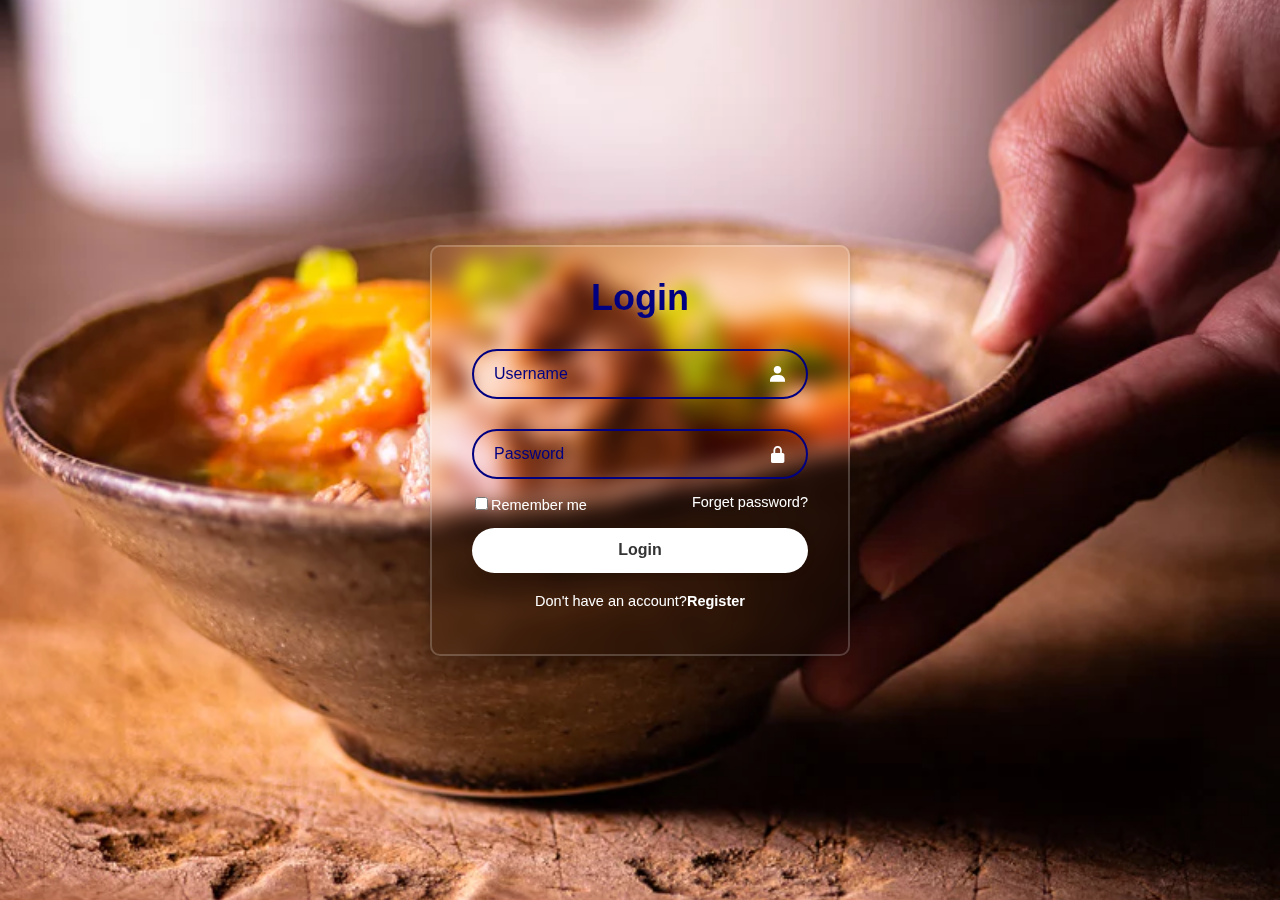
<file: Login/index.html>
<!DOCTYPE html>
<html lang="zh-TW">
  <head>
    <meta charset="UTF-8" />
    <meta name="viewport" content="width=device-width, initial-scale=1.0" />
    <title>Login and Registration From in HTML and CSS Codehal</title>
    <link rel="stylesheet" href="./style.css" />
    <link
      href="https://unpkg.com/boxicons@2.1.4/css/boxicons.min.css"
      rel="stylesheet"
    />
  </head>
  <body>
    <div class="wrapper">
      <form action="">
        <h1>Login</h1>
        <div class="input-box">
          <input type="text" placeholder="Username" required />
          <i class="bx bxs-user"></i>
        </div>
        <div class="input-box">
          <input type="password" placeholder="Password" required />
          <i class="bx bxs-lock-alt"></i>
        </div>

        <div class="remember-forget">
          <label><input type="checkbox" />Remember me</label>
          <a href="#">Forget password?</a>
        </div>
        <button type="submit" class="btn">Login</button>
        <div class="registor-link">
          <p>Don't have an account?<a href="#">Register</a></p>
        </div>
      </form>
    </div>
  </body>
</html>
</file>
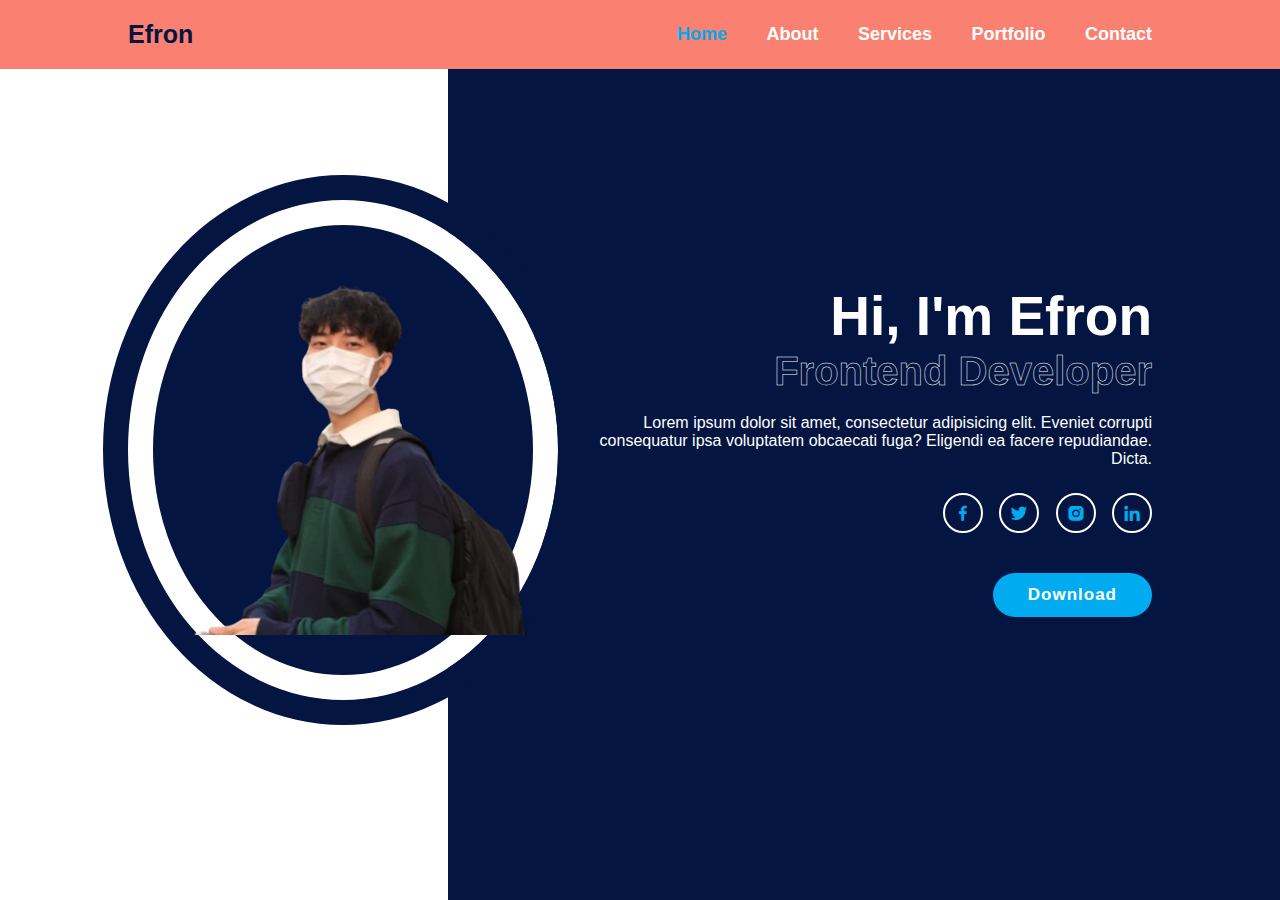
<file: Profile/index.html>
<!DOCTYPE html>
<html lang="zh-TW">

<head>
  <meta charset="UTF-8" />
  <meta name="viewport" content="width=device-width, initial-scale=1.0" />
  <title>Document</title>
  <link rel="stylesheet" href="./style.css" />
  <link href="https://unpkg.com/boxicons@2.1.4/css/boxicons.min.css" rel="stylesheet" />
</head>

<body>
  <header class="header">
    <a href="#" class="logo">Efron</a>

    <nav class="navbar">
      <a href="#" class="active">Home</a>
      <a href="#">About</a>
      <a href="#">Services</a>
      <a href="#">Portfolio</a>
      <a href="#">Contact</a>
    </nav>
  </header>

  <section class="home">
    <div class="home-image">
      <img src="./images/selfie-removebg-preview.png" alt="Efron" title="Efron" />
    </div>

    <div class="home-content">
      <h1>Hi, I'm Efron</h1>
      <h3>Frontend Developer</h3>
      <p>
        Lorem ipsum dolor sit amet, consectetur adipisicing elit. Eveniet
        corrupti consequatur ipsa voluptatem obcaecati fuga? Eligendi ea
        facere repudiandae. Dicta.
      </p>

      <div class="home-sci">
        <a href="#"><i class="bx bxl-facebook"></i></a>
        <a href="#"><i class="bx bxl-twitter"></i></a>
        <a href="#"><i class="bx bxl-instagram-alt"></i></a>
        <a href="#"><i class="bx bxl-linkedin"></i></a>
      </div>

      <a href="#" class="btn">Download</a>
    </div>
  </section>
</body>

</html>
</file>
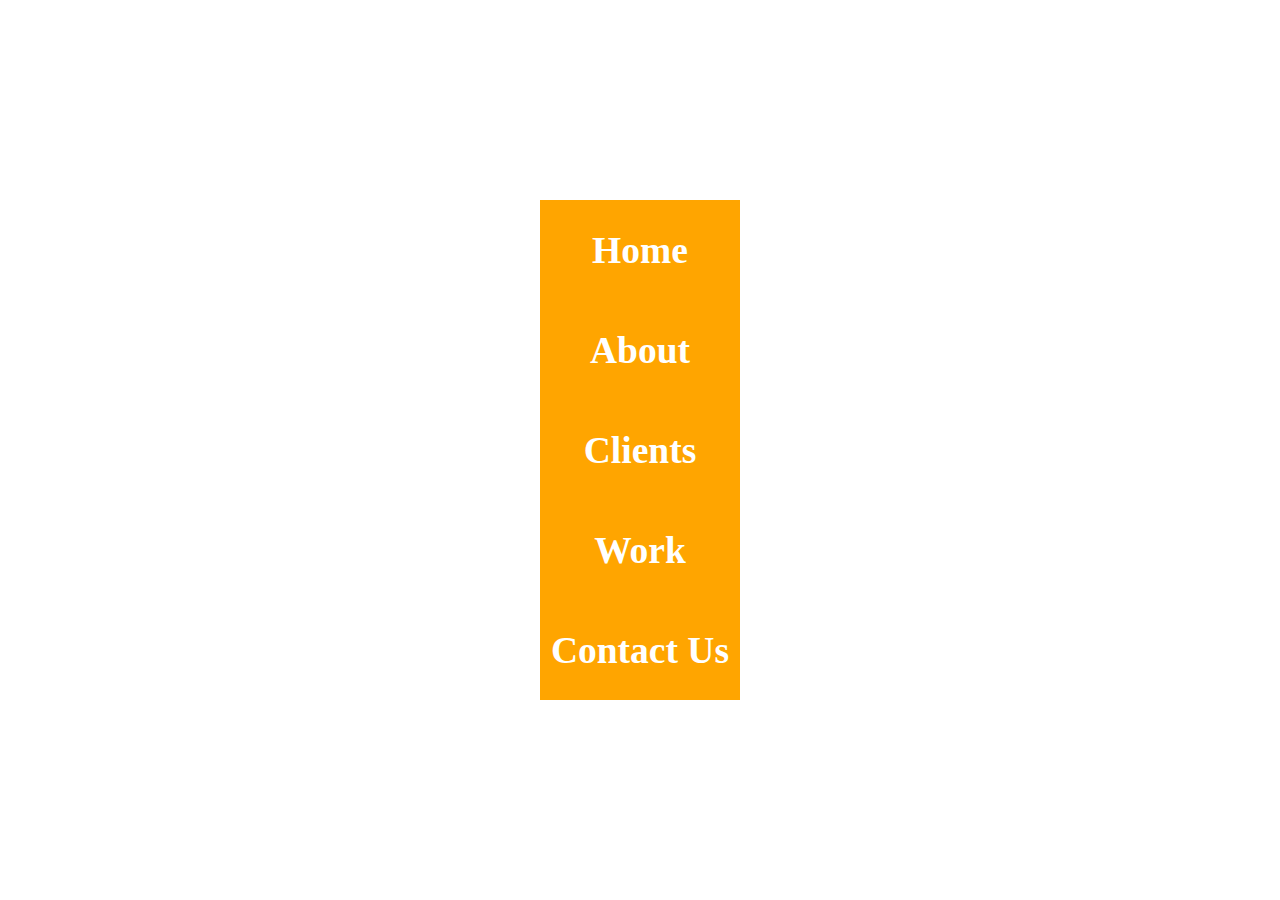
<file: 3D 選單/3D_list.html>
<!DOCTYPE html>
<html lang="zh-TW">

<head>
    <meta charset="UTF-8">
    <meta name="viewport" content="width=device-width, initial-scale=1.0">
    <title>3D_list</title>
    <style>
        * {
            margin: 0;
            padding: 0;
            box-sizing: border-box;
        }

        body {
            padding-top: 200px;
        }

        .container1,
        .container2,
        .container3,
        .container4,
        .container5 {
            position: relative;
            width: 200px;
            height: 100px;
            margin: 0 auto;
            transform-style: preserve-3d;
            transition: all linear 1s;
        }

        .list {
            position: absolute;
            width: 100%;
            height: 100%;
            display: flex;
            justify-content: center;
            align-items: center;
            font-size: 25px;
            color: #fff;
        }

        .front {
            background-color: orange;
            transform: translateZ(100px);
        }

        .back {
            background-color: rgb(192, 141, 47);
            transform: translateX(100px) rotateY(90deg);
        }

        .container1:hover,
        .container2:hover,
        .container3:hover,
        .container4:hover,
        .container5:hover {
            transform: rotateY(-90deg);
        }
    </style>
</head>

<body>
    <div class="container1">
        <div class="list home front">
            <h2>Home</h2>
        </div>
        <div class="list home back">
            <h2>Home</h2>
        </div>
    </div>

    <div class="container2">
        <div class="list about front">
            <h2>About</h2>
        </div>
        <div class="list about back">
            <h2>About</h2>
        </div>
    </div>

    <div class="container3">
        <div class="list clients front">
            <h2>Clients</h2>
        </div>
        <div class="list clients back">
            <h2>Clients</h2>
        </div>
    </div>

    <div class="container4">
        <div class="list work front">
            <h2>Work</h2>
        </div>
        <div class="list work back">
            <h2>Work</h2>
        </div>
    </div>

    <div class="container5">
        <div class="list contact front">
            <h2>Contact Us</h2>
        </div>
        <div class="list contact back">
            <h2>Contact Us</h2>
        </div>
    </div>
</body>

</html>
</file>
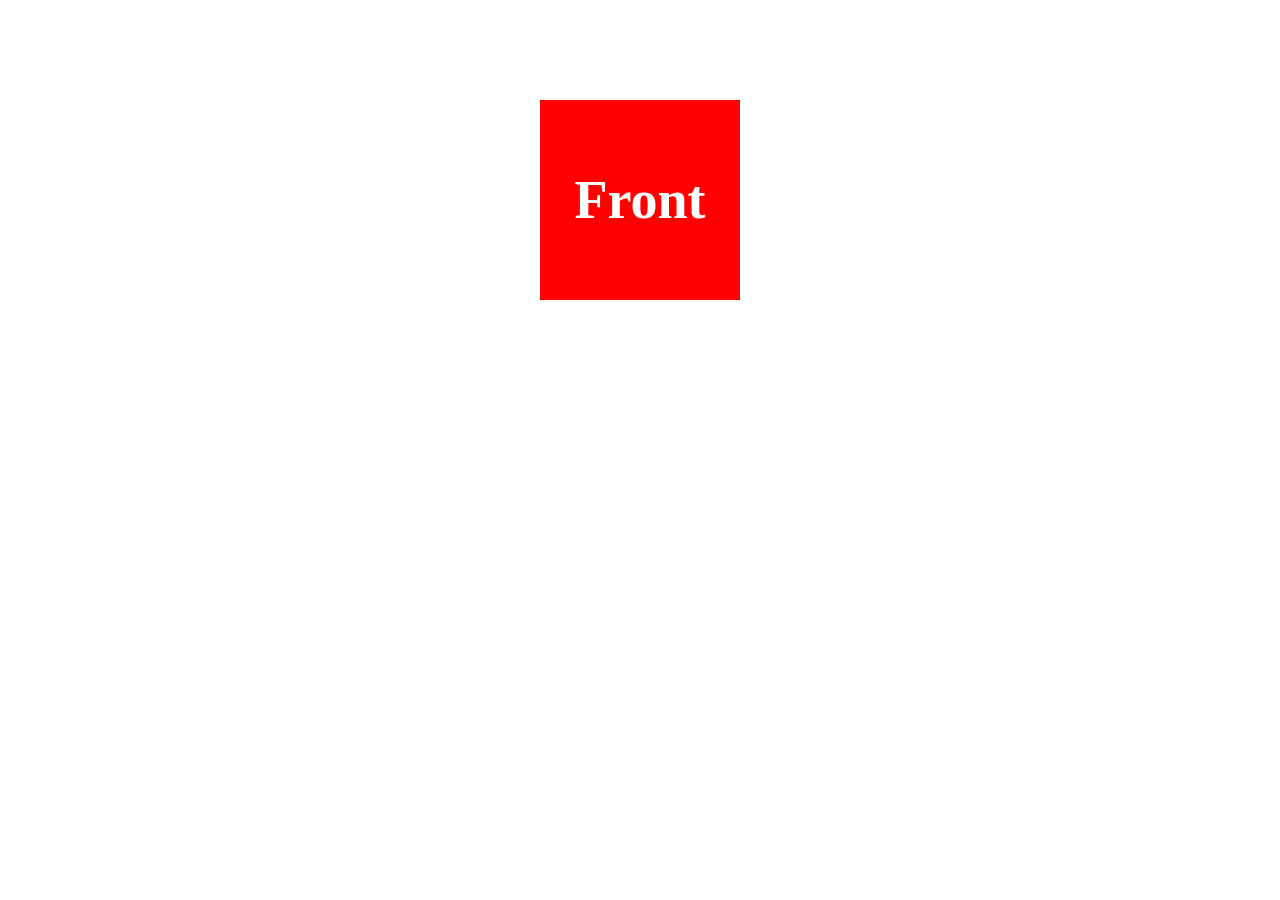
<file: 3D_Cube/animation.html>
<!DOCTYPE html>
<html lang="zh-TW">

<head>
    <meta charset="UTF-8">
    <meta name="viewport" content="width=device-width, initial-scale=1.0">
    <title>animation</title>
    <style>
        .cube {
            position: relative;
            width: 200px;
            height: 200px;
            margin: 100px auto;
            transform-style: preserve-3d;
            transition: all linear 4s;
        }

        .cube-face {
            position: absolute;
            width: 100%;
            height: 100%;
            display: flex;
            justify-content: center;
            align-items: center;
            font-size: 36px;
            transition: all linear 0.3s;
            color: #fff;
        }

        .front {
            background-color: red;
            transform: translateZ(100px);
        }

        .back {
            background-color: orange;
            transform: translateZ(-100px);
        }

        .left {
            background-color: yellow;
            transform: translateX(-100px) rotateY(-90deg);
        }

        .right {
            background-color: green;
            transform: translateX(100px) rotateY(90deg);
        }

        .top {
            background-color: blue;
            transform: translateY(-100px) rotateX(-90deg);
        }

        .bottom {
            background-color: purple;
            transform: translateY(100px) rotateX(-90deg);
        }

        .cube:hover {
            transform: rotateX(360deg) rotateZ(360deg);
        }
    </style>
</head>

<body>
    <div class="cube">
        <div class="cube-face front">
            <h2>Front</h2>
        </div>
        <div class="cube-face back">
            <h2>Back</h2>
        </div>
        <div class="cube-face left">
            <h2>Left</h2>
        </div>
        <div class="cube-face right">
            <h2>Right</h2>
        </div>
        <div class="cube-face top">
            <h2>Top</h2>
        </div>
        <div class="cube-face bottom">
            <h2>Bottom</h2>
        </div>
    </div>
</body>

</html>
</file>
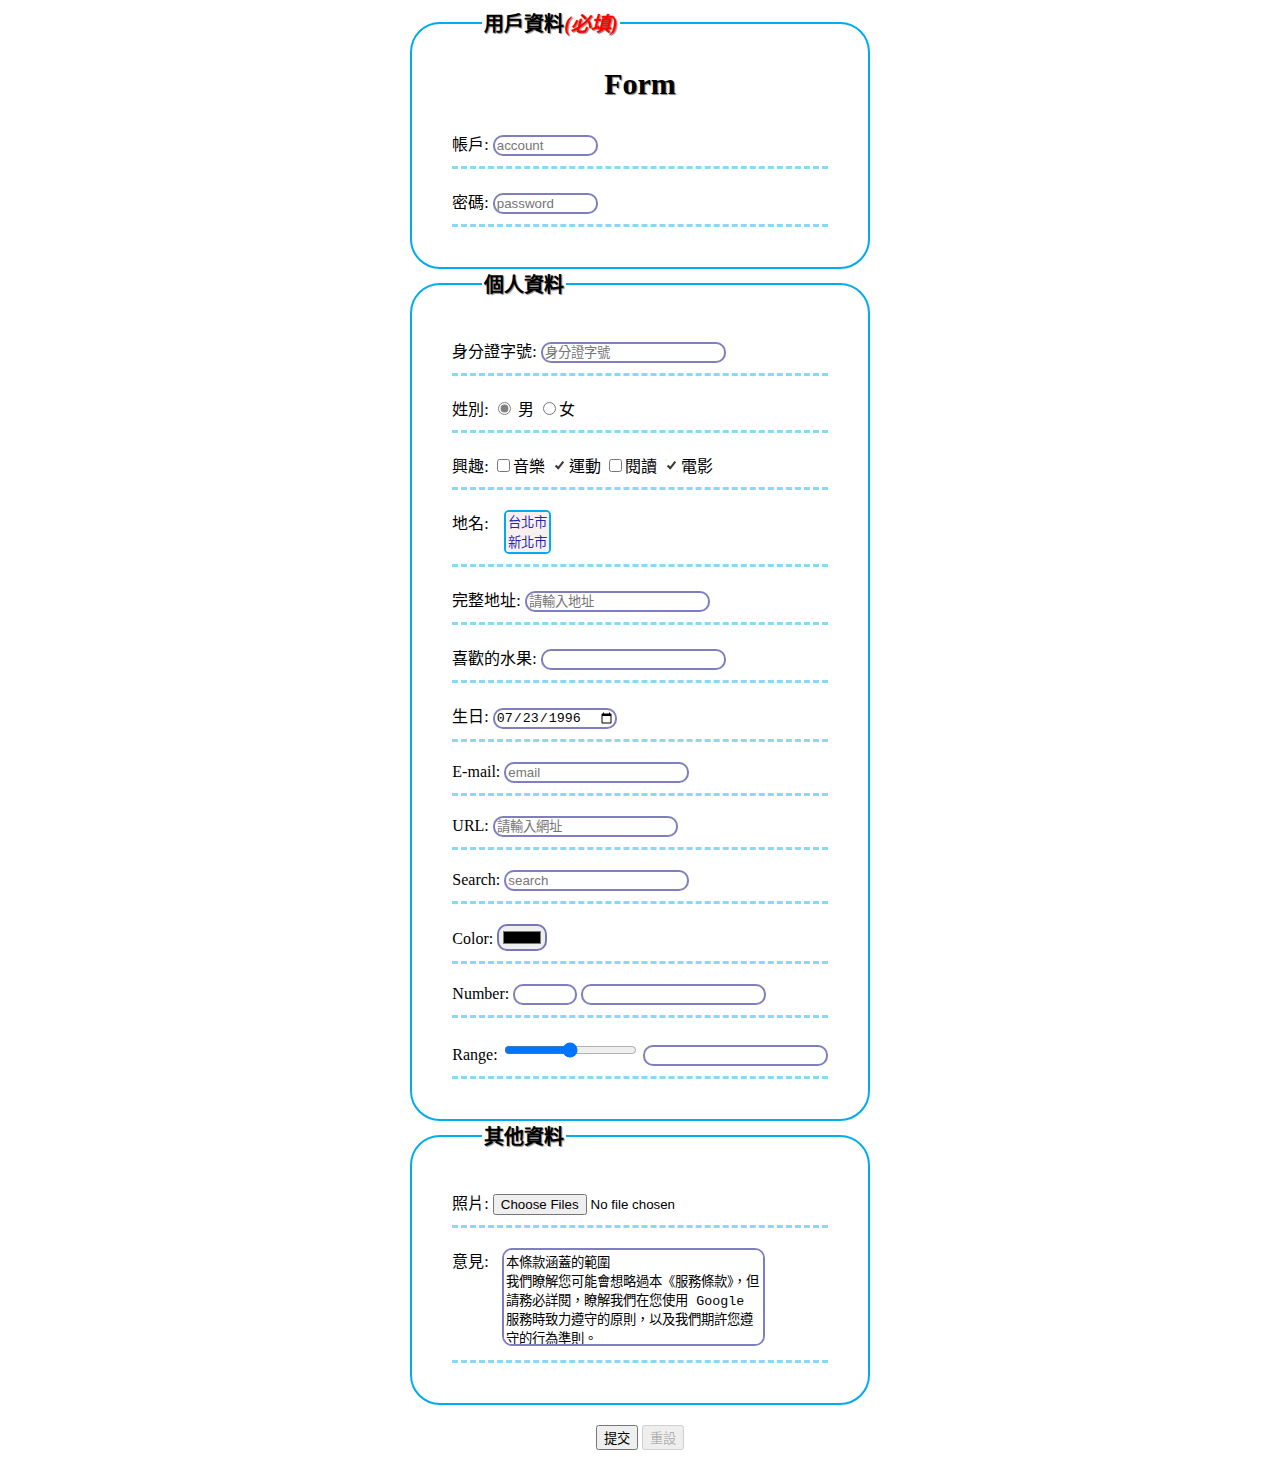
<file: form/form.html>
<!DOCTYPE html>
<html lang="zh-TW">

<head>
  <meta charset="UTF-8" />
  <meta name="viewport" content="width=device-width, initial-scale=1.0" />
  <title>Document</title>
  <style>
    .outside {
      display: flex;
      justify-content: center;
      align-items: center;
      min-height: 100vh;
    }

    fieldset {
      border: 2px solid #00abf0;
      padding: 20px;
      border-radius: 30px;
    }

    legend {
      font-size: 20px;
      font-weight: bolder;
      text-shadow: 1px 1px 1px gray;
      margin-left: 50px;
    }

    legend em {
      color: red;
    }

    .outside form h3 {
      margin-top: 10px;
      text-align: center;
      font-size: 30px;
      font-weight: bolder;
      text-shadow: 1px 1px 1px gray;
    }

    .text {
      border-bottom: 3px dashed #00acf077;
      margin: 20px;
      padding-bottom: 10px;
    }

    .photo {
      border-bottom: 3px dashed #00acf077;
      margin: 20px;
      padding-bottom: 10px;
    }

    .text input,
    textarea {
      border: 2px solid rgba(0, 0, 128, 0.5);
      border-radius: 10px;
      outline: none;
      resize: none;
    }

    .p .btn {
      text-align: center;
      margin-top: 15px;
    }

    .textmemo {
      float: left;
      width: 50px;
    }

    select {
      border: 2px solid #00abf0;
      margin-left: 15px;
      border-radius: 5px;
    }

    .place {
      display: flex;
    }

    .place select option {
      background-color: #f1d8d86b;
      color: rgba(7, 7, 175, 0.89);
    }

    .hobby {
      accent-color: #fff;
      outline: none;
    }

    .gender {
      accent-color: gray;
    }

    .btn {
      text-align: center;
      margin-top: 20px;
    }
  </style>
</head>

<body>
  <div class="outside">
    <form action="#" method="get" enctype="multipart/form-data">
      <fieldset>
        <legend>用戶資料<em>(必填)</em></legend>
        <h3>Form</h3>

        <div class="text">
          <label>
            帳戶:
            <input id="title1" type="account" name="account" placeholder="account" size="10" maxlength="8" autofocus
              autocomplete="off" required /></label>
        </div>

        <div class="text">
          <label>
            密碼:
            <input id="title2" type="password" name="password" placeholder="password" size="10" maxlength="8"
              required /></label>
        </div>
      </fieldset>
      <fieldset>
        <legend>個人資料</legend>
        <div class="text">
          <label>身分證字號:
            <input type="text" maxlength="10" pattern="[a-z,A-Z]{1}[1-2,8-9]{1}\d{8}" placeholder="身分證字號" />
          </label>
        </div>
        <div class="text">
          姓別:
          <label><input type="radio" name="gender" value="male" checked class="gender" />
            男
          </label>
          <label><input type="radio" name="gender" value="female" class="gender" />女</label>
        </div>

        <div class="text">
          興趣:
          <label><input type="checkbox" name="hobby" value="music" class="hobby" />音樂</label>
          <label><input type="checkbox" name="hobby" value="sport" checked class="hobby" />運動</label>
          <label><input type="checkbox" name="hobby" value="reading" class="hobby" />閱讀</label>
          <label><input type="checkbox" name="hobby" value="movie" class="hobby" checked />電影</label>
        </div>

        <div class="text place">
          地名:
          <select name="place" multiple size="2">
            <option value="Taipei">台北市</option>
            <option value="New Taipei" selected>新北市</option>
            <option value="Keelong">基隆市</option>
            <option value="Taoyuan">桃園市</option>
          </select>
        </div>

        <div class="text">
          <label>完整地址:
            <input type="text" name="address" size="20" required placeholder="請輸入地址" /></label>
        </div>

        <div class="text">
          <label>喜歡的水果: <input type="text" name="fruit" list="fruit_list" />
            <datalist id="fruit_list">
              <option value="apple">蘋果</option>
              <option value="grape"></option>
              <option value="banana"></option>
            </datalist></label>
        </div>

        <div class="text">
          <label>生日:
            <input type="date" name="birth" value="1996-07-23" />
          </label>
        </div>

        <div class="text">
          <label>
            E-mail:
            <input type="email" name="email" placeholder="email" required />
          </label>
        </div>

        <div class="text">
          <label>URL:
            <input type="url" name="url" placeholder="請輸入網址" required />
          </label>
        </div>

        <div class="text">
          <label>Search: <input type="search" name="search" placeholder="search" /></label>
        </div>

        <div class="text">
          <label>Color: <input type="color" name="color" /></label>
        </div>

        <div class="text">
          <label>Number:
            <input id="nember1" type="number" name="number" min="0" max="100" step="5" />
            <input id="number2" type="text" /></label>
        </div>

        <div class="text">
          <label>Range:
            <input id="range1" type="range" name="range" min="0" max="100" step="5" />
            <input id="range2" type="text" /></label>
        </div>

        <script></script>
      </fieldset>

      <fieldset>
        <legend>其他資料</legend>
        <div class="photo">
          <label>
            照片:
            <input type="file" name="file" accept=".png,.jpg,.jpeg" required multiple /></label>
        </div>

        <div class="text">
          <label for="title3" class="textmemo"> 意見:</label>
          <textarea id="title3" name="memo" cols="30" rows="6" placeholder="memo" readonly>
本條款涵蓋的範圍
我們瞭解您可能會想略過本《服務條款》，但請務必詳閱，瞭解我們在您使用 Google 服務時致力遵守的原則，以及我們期許您遵守的行為準則。</textarea>
        </div>
      </fieldset>

      <div class="btn">
        <input type="submit" value="提交" />
        <input type="reset" value="重設" disabled />
      </div>
    </form>
  </div>
</body>

</html>
</file>
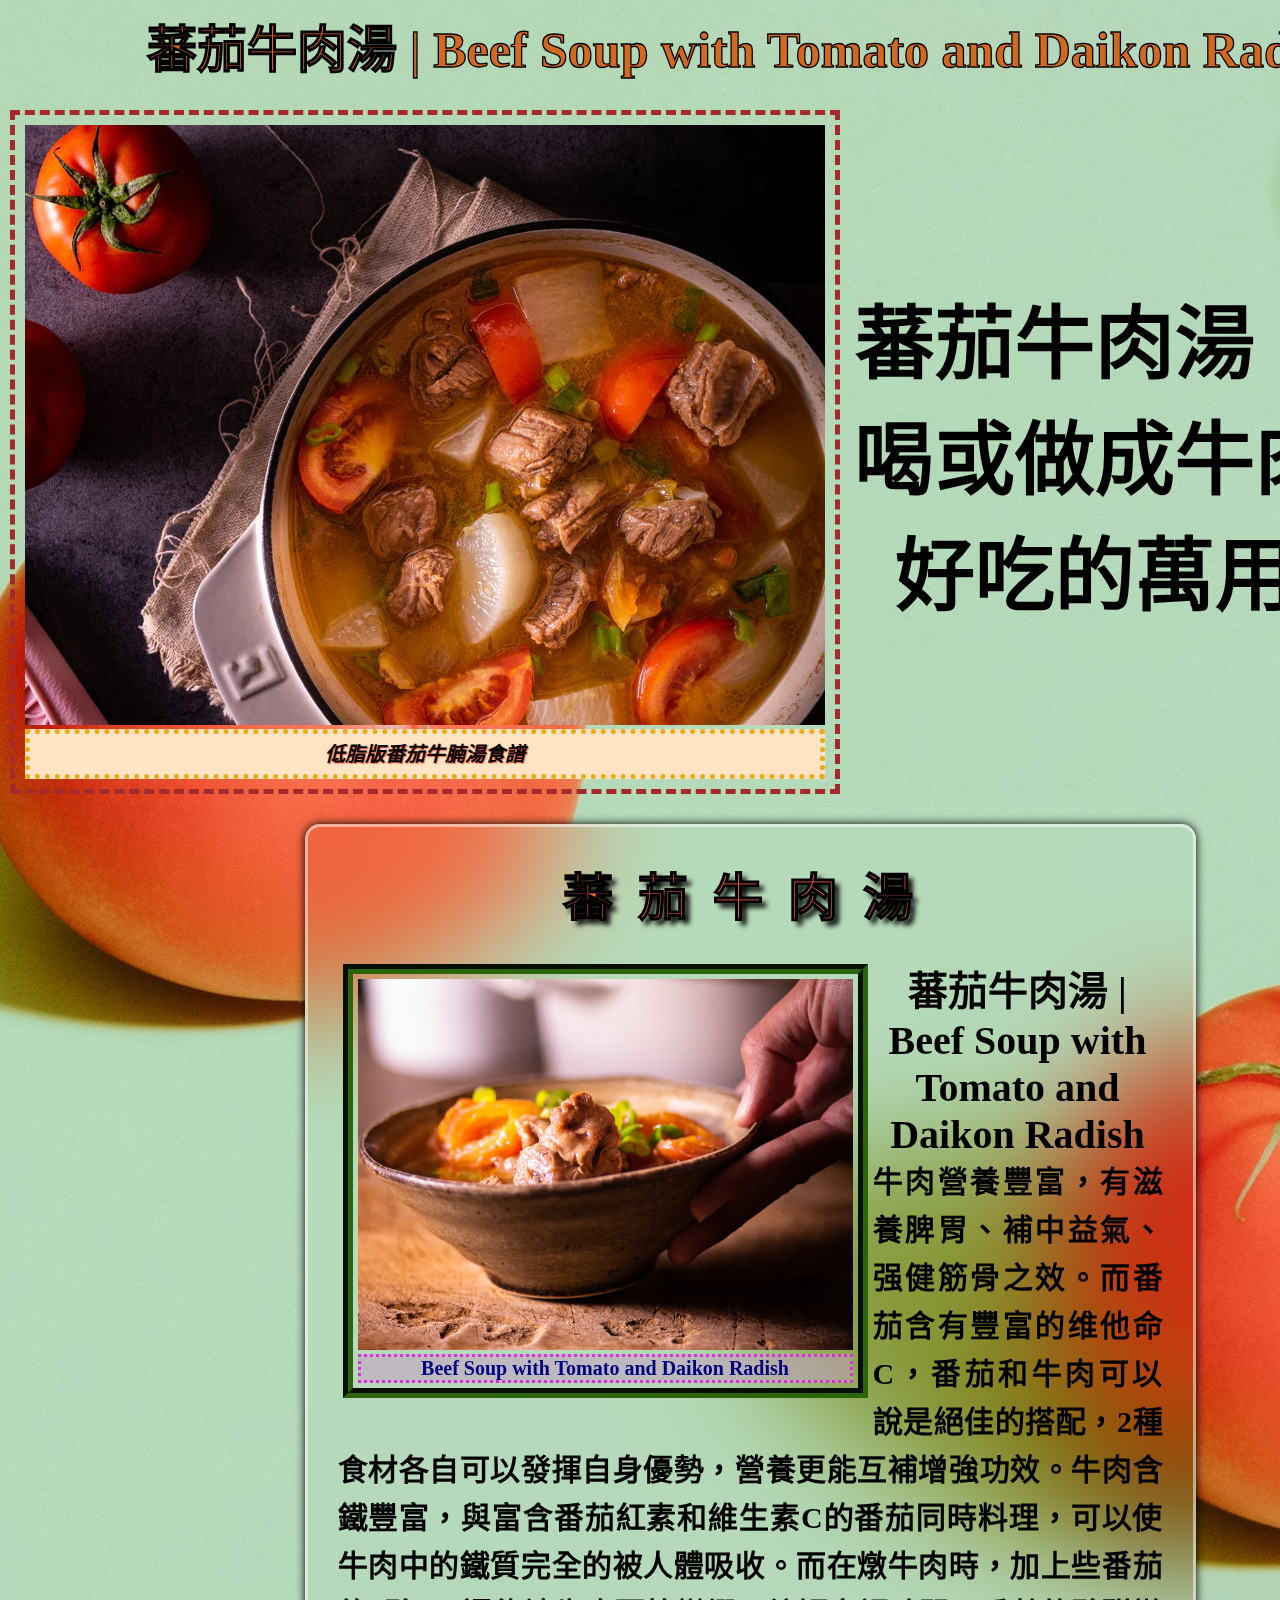
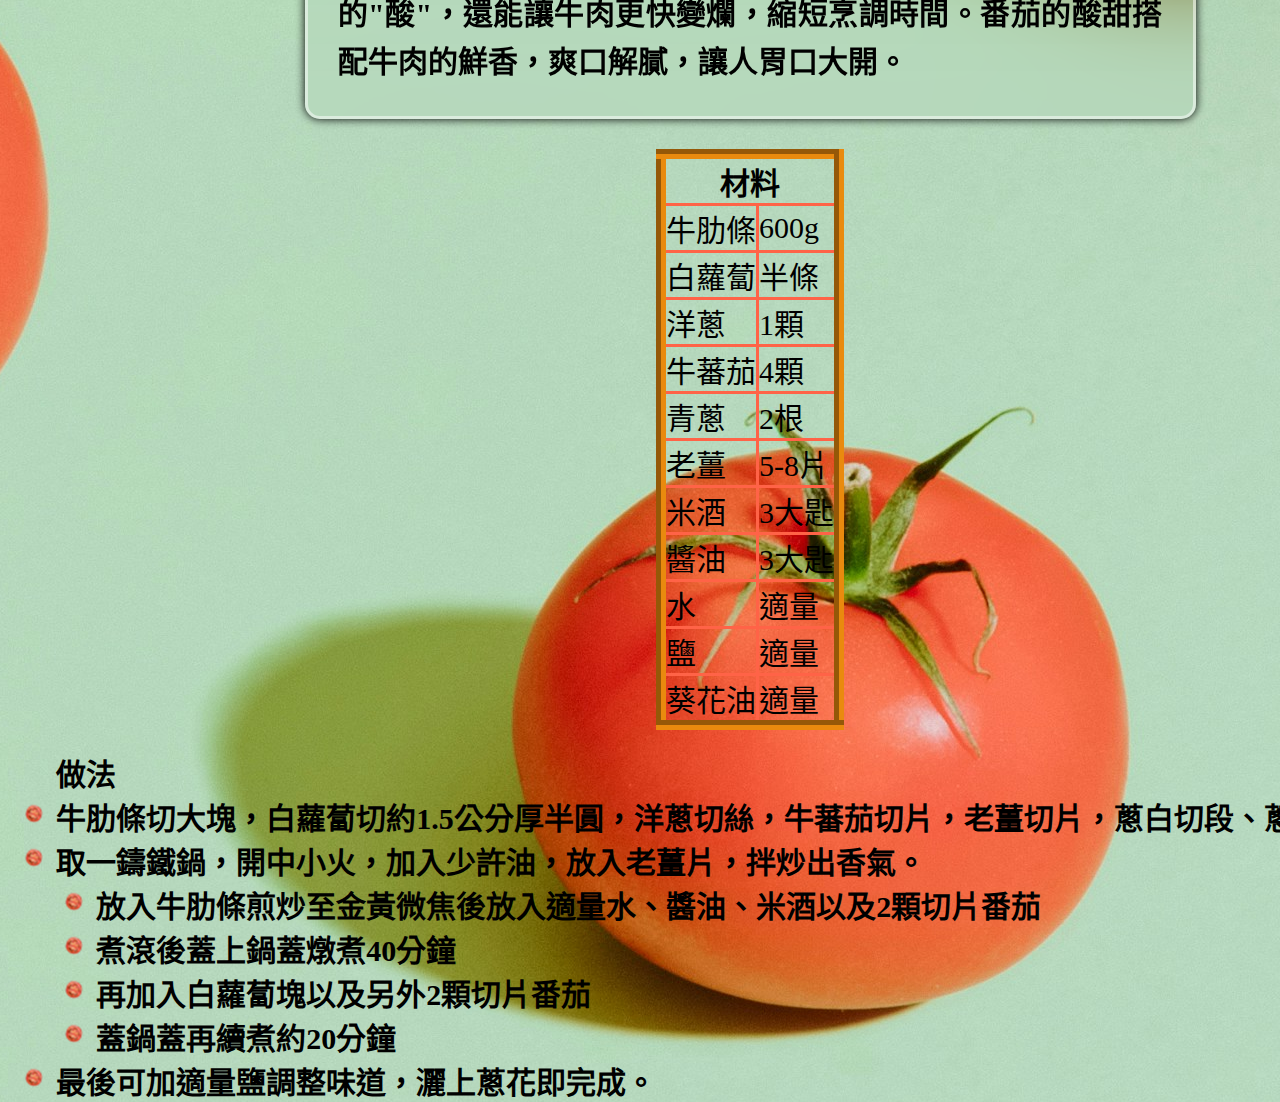
<file: HTML_Homework/Homework.html>
<!DOCTYPE html>
<html lang="zh-TW">
  <head>
    <meta charset="UTF-8" />
    <meta name="viewport" content="width=device-width, initial-scale=1.0" />
    <link rel="icon" href="./favicon.ico" type="image/x-icon" />
    <title>Document</title>
    <style>
      body{
        background-image: url("./images/tomato2.jpg");
        background-repeat: no-repeat;
        background-position: center;
      }
      * {
        margin: 0;
        padding: 0;
      }
      .container {
        display: flex;
        justify-content: center;
        align-items: center;
        width: 1500px;
        margin: 0 auto;
      }
      /* #region 標題開始 start */
      .title {
        height: 100px;
      }
      .title h1 {
        -webkit-text-stroke: 1.3px black;
        font-size: 50px;
        text-align: center;
        line-height: 100px;
      }
      .title a:link{
        color: chocolate;
        text-decoration: none;
      }
      .title a:visited{
        color: chocolate;
      }
      .title a:hover{
        color: salmon;
        text-shadow: 0 0 2px salmon;
      }
      .titile a:active{
        color: chocolate;
      }
      /* #endregion標題結束end */

      /* #region banner開始 start */
      .banner {
        display: flex;
        justify-content: center;
        align-items: center;
      }
      .banner figure img{
        transition: all linear 0.3s;
      }
      .banner figure img:hover{
        box-shadow: 0 0 5px black;
        transform: scale(1.004);
      }
      .banner figure {
        border: 5px dashed brown;
        padding: 10px;
        margin: 10px;
        float: left;
      }
      .banner figcaption {
        border: 5px dotted rgb(236, 169, 24);
        line-height: 40px;
        height: 40px;
        font-size: 20px;
        text-align: center;
        font-weight: bolder;
        font-style: italic;
        text-shadow: 1px 1px 1px tomato;
        background-color: bisque;
      }
      .bannerR {
        text-align: center;
        font-size: 80px;
        font-weight: bolder;
        font-family: 標楷體;
      }
      /* #endregion banner結束 end */

      /* #region content開始 start */
      .content {
        width: 55%;
        border: 3px solid rgba(255, 255, 255, 0.5);
        border-radius: 15px;
        background-color: transparent;
        backdrop-filter: blur(60px);
        padding: 30px;
        margin: 20px;
        box-shadow: 0 0 10px black;
      }
      .content h1{
        -webkit-text-stroke: 1.5px black;
        text-shadow: 5px 5px 5px black;
        color: tomato;
        font-size: 50px;
        text-align: center;
        font-weight: border;
        letter-spacing: 25px;
        margin: 0 0 30px 0;
        
      }
      .content figure img{
        transition: all linear 0.3s;
      }
      .content figure img:hover{
        box-shadow: 0 0 5px black;
        transform: scale(1.006);
      }
      .content figure {
        width: 60%;
        border: 10px groove rgb(43, 100, 9);
        padding: 5px;
        margin: 5px;
        float: left;
      }
      .content figure figcaption {
        font-size: 20px;
        font-weight: bolder;
        color: navy;
        text-align: center;
        background-color: rgb(199, 154, 199, 0.5);
        border: 3px dotted rgb(219, 49, 219);
      }
      .content figure img {
        width: 100%;
      }
      .content h2 {
        font-size: 40px;
        text-align: center;
      }
      .content p {
        text-align: justify;
        font-size: 30px;
        font-weight: 600;
        line-height: 1.6;
      }
      /* #endregion content結束 結束 */

      /* #region Table開始 start */
      .recipes table {
        margin: 20px;
        font-size: 30px;
        margin-top: 10px;
        border: 10px groove rgb(233, 138, 14);
        border-collapse: collapse;
      }
      td {
        border: 3px solid tomato;
      }
      /* #endregion Table結束 end */

      /* #region howtodo開始 start */
      .howtodo {
        font-size: 30px;
        font-weight: bolder;
      }
      .howtodo li {
        list-style-type: none;
        list-style-image: url("./images/tomato3.png");
      }
      .howtodo2 {
        margin-left: 40px;
      }
      /* #endregion howtodo結束 end */
    </style>
  </head>
  <body>
    <div class="container">
      <header class="title">
        <a href="https://flambo.com.tw/blogs/recipes/%E8%95%83%E8%8C%84%E7%89%9B%E8%82%89%E6%B9%AF-beef-soup-with-tomato-and-daikon-radish"><h1>蕃茄牛肉湯 | Beef Soup with Tomato and Daikon Radish</h1></a>
      </header>
    </div>

    <article class="container">
      <div class="banner">
        <figure>
          <div>
            <a
              href="https://flambo.com.tw/blogs/recipes/%E8%95%83%E8%8C%84%E7%89%9B%E8%82%89%E6%B9%AF-beef-soup-with-tomato-and-daikon-radish"
              ><img src="./images/beef1.webp" alt="BEEF" title="BEEF"
            /></a>
          </div>
          <figcaption>低脂版番茄牛腩湯食譜</figcaption>
        </figure>
        <div class="bannerR">
          <p>蕃茄牛肉湯：直接喝或做成牛肉麵都好吃的萬用食譜</p>
        </div>
      </div>
    </article>

    <article class="container">
      <div class="content">
        <h1>蕃茄牛肉湯</h1>
        <figure>
            <a
              href="https://flambo.com.tw/blogs/recipes/%E8%95%83%E8%8C%84%E7%89%9B%E8%82%89%E6%B9%AF-beef-soup-with-tomato-and-daikon-radish"
              >
          <img
            class="grid1"
            src="./images/beef2.webp"
            alt="BEEF"
            title="BEEF"
          />
        </a>
          <figcaption>Beef Soup with Tomato and Daikon Radish</figcaption>
        </figure>
        <h2 class="grid2">
          蕃茄牛肉湯 | Beef Soup with Tomato and Daikon Radish
        </h2>
        <p class="grid3">
          牛肉營養豐富，有滋養脾胃、補中益氣、强健筋骨之效。而番茄含有豐富的维他命C，番茄和牛肉可以說是絕佳的搭配，2種食材各自可以發揮自身優勢，營養更能互補增強功效。牛肉含鐵豐富，與富含番茄紅素和維生素C的番茄同時料理，可以使牛肉中的鐵質完全的被人體吸收。而在燉牛肉時，加上些番茄的"酸"，還能讓牛肉更快變爛，縮短烹調時間。番茄的酸甜搭配牛肉的鮮香，爽口解膩，讓人胃口大開。
        </p>
      </div>
    </article>

    <div class="container">
      <article class="recipes">
        <table>
          <tr>
            <th colspan="2">材料</th>
          </tr>
          <tr>
            <td>牛肋條</td>
            <td>600g</td>
          </tr>
          <tr>
            <td>白蘿蔔</td>
            <td>半條</td>
          </tr>
          <tr>
            <td>洋蔥</td>
            <td>1顆</td>
          </tr>
          <tr>
            <td>牛蕃茄</td>
            <td>4顆</td>
          </tr>
          <tr>
            <td>青蔥</td>
            <td>2根</td>
          </tr>
          <tr>
            <td>老薑</td>
            <td>5-8片</td>
          </tr>
          <tr>
            <td>米酒</td>
            <td>3大匙</td>
          </tr>
          <tr>
            <td>醬油</td>
            <td>3大匙</td>
          </tr>
          <tr>
            <td>水</td>
            <td>適量</td>
          </tr>
          <tr>
            <td>鹽</td>
            <td>適量</td>
          </tr>
          <tr>
            <td>葵花油</td>
            <td>適量</td>
          </tr>
        </table>
      </article>
    </div>

    <footer class="container">
      <ul class="howtodo">
        做法
        <ul>
          <li>
            牛肋條切大塊，白蘿蔔切約1.5公分厚半圓，洋蔥切絲，牛蕃茄切片，老薑切片，蔥白切段、蔥綠切蔥花。
          </li>
          <li>
            <span>取一鑄鐵鍋，開中小火，加入少許油，放入老薑片，拌炒出香氣。</span>
            <div class="howtodo2">
            <ul>
              <li>
                放入牛肋條煎炒至金黃微焦後放入適量水、醬油、米酒以及2顆切片番茄
              </li>
              <li>煮滾後蓋上鍋蓋燉煮40分鐘</li>
              <li>再加入白蘿蔔塊以及另外2顆切片番茄</li>
              <li>蓋鍋蓋再續煮約20分鐘</li>
            </ul>
            </div>
          </li>
          <li>最後可加適量鹽調整味道，灑上蔥花即完成。</li>
        </ul>
      </footer>
    </div>
  </body>
</html>
</file>
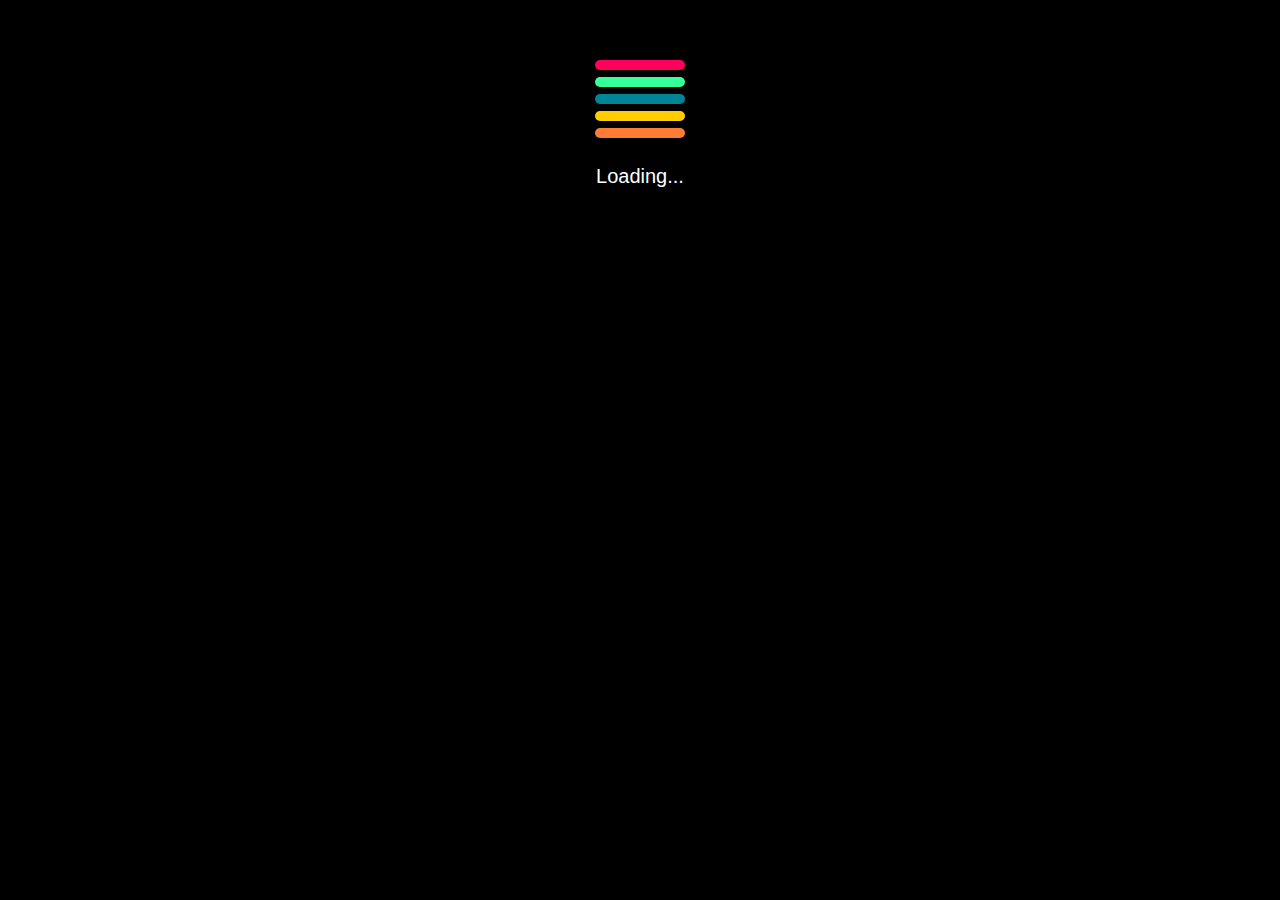
<file: Loading/loading.html>
<!DOCTYPE html>
<html lang="zh-TW">

<head>
    <meta charset="UTF-8">
    <meta name="viewport" content="width=device-width, initial-scale=1.0">
    <title>Document</title>
    <style>
        body {
            background-color: black;
        }

        .container {
            width: 300px;
            height: 300px;
            margin: 60px auto;
            display: flex;
            flex-direction: column;
            align-items: center;
        }

        p {
            font-size: 20px;
            text-align: center;
            color: white;
            font-family: Verdana, Geneva, Tahoma, sans-serif;
            animation: show 2s infinite ease-in-out;
        }

        .box {
            width: 90px;
            height: 10px;
            border-radius: 50px;
            margin-bottom: 7px;
        }

        .box:nth-child(1) {
            background-color: #ff005d;
            animation: right 1.2s linear infinite alternate;
        }

        .box:nth-child(2) {
            background-color: #35ff99;
            animation: left 1.7s linear infinite alternate;
        }

        .box:nth-child(3) {
            background-color: #008597;
            animation: right 1.5s linear infinite alternate;
        }

        .box:nth-child(4) {
            background-color: #ffcc00;
            animation: left 1.6s linear infinite alternate;
        }

        .box:nth-child(5) {
            background-color: #ff7c35;
            animation: right 1.9s linear infinite alternate;
        }

        @keyframes right {
            0% {
                transform: translateX(-15px);
            }

            50% {
                transform: translateX(15px);
            }

            100% {
                transform: translateX(-15px);
            }
        }

        @keyframes left {
            0% {
                transform: translateX(15px);
            }

            50% {
                transform: translateX(-15px);
            }

            100% {
                transform: translateX(15px);
            }
        }

        @keyframes show {
            0% {
                opacity: 0;
            }

            50% {
                opacity: 1;
            }

            100% {
                opacity: 0;
            }
        }
    </style>
</head>

<body>
    <div class="container">
        <div class="box"></div>
        <div class="box"></div>
        <div class="box"></div>
        <div class="box"></div>
        <div class="box"></div>
        <p>Loading...</p>
    </div>
</body>

</html>
</file>
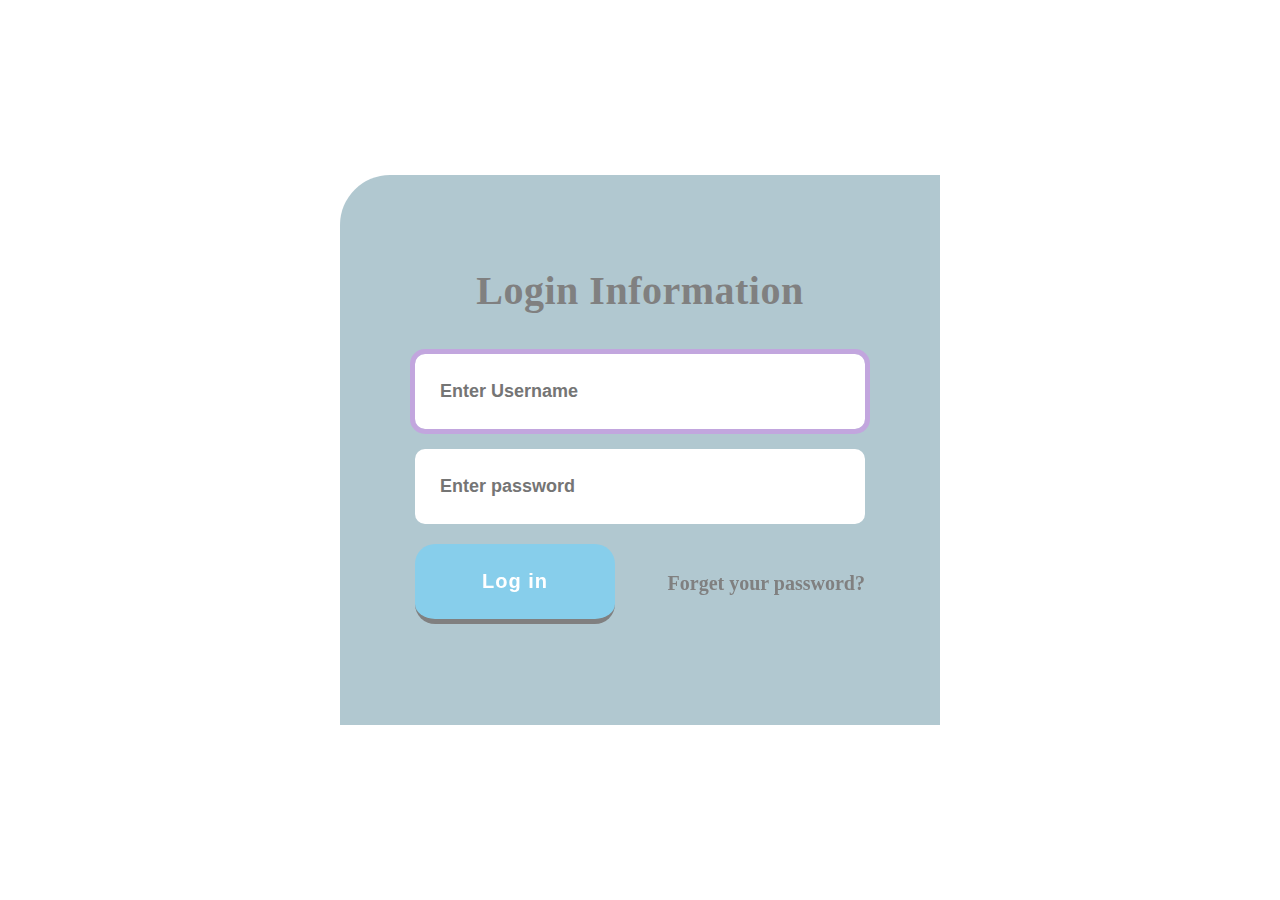
<file: Login 表單/Login.html>
<!DOCTYPE html>
<html lang="zh-TW">

<head>
    <meta charset="UTF-8">
    <meta name="viewport" content="width=device-width, initial-scale=1.0">
    <title>Login</title>
    <style>
        * {
            margin: 0;
            padding: 0;
            box-sizing: border-box;
        }

        a {
            text-decoration: none;
            color: gray;
            font-size: 20px;
            font-weight: bolder;
            display: block;
        }

        .container {
            width: 600px;
            height: 550px;
            position: absolute;
            top: 50%;
            left: 50%;
            transform: translate(-50%, -50%);
        }

        .container form {
            background-color: rgba(118, 159, 172, 0.568);
            width: 100%;
            height: 100%;
            padding: 80px 0;
            display: flex;
            flex-direction: column;
            justify-content: center;
            align-items: center;
            border-top-left-radius: 50px;
        }

        form div {
            margin: 10px 0;
        }

        form h1 {
            font-size: 40px;
            margin-bottom: 30px;
            letter-spacing: 0.5px;
            color: gray;
        }

        .info {
            width: 450px;
            height: 75px;
            border: none;
            border-radius: 10px;
            padding-left: 25px;
            font-size: 18px;
            font-weight: bolder;
        }

        .info:focus {
            outline: 5px solid rgba(213, 126, 240, 0.459);
        }

        .btn {
            width: 200px;
            height: 80px;
            font-size: 20px;
            border: none;
            border-radius: 20px;
            background-color: skyblue;
            border-bottom: 5px solid gray;
            cursor: pointer;
            color: #fff;
            font-weight: bolder;
            letter-spacing: 1px;
        }

        .login {
            width: 450px;
            display: flex;
            align-items: center;
            justify-content: space-between;
        }
    </style>
</head>

<body>
    <div class="container">
        <form action="#" method="get" enctype="multipart/form-data">
            <h1>Login Information</h1>
            <div>
                <input class="info" type="account" name="account" placeholder="Enter Username" autocomplete="off"
                    autofocus required maxlength="8">
            </div>
            <div>
                <input class="info" type="password" name="password" placeholder="Enter password" autocomplete="off"
                    required maxlength="8">
            </div>
            <div class="login">
                <input class="btn" type="submit" value="Log in">
                <a href="#">Forget your password?</a>
            </div>
        </form>
    </div>
</body>

</html>
</file>
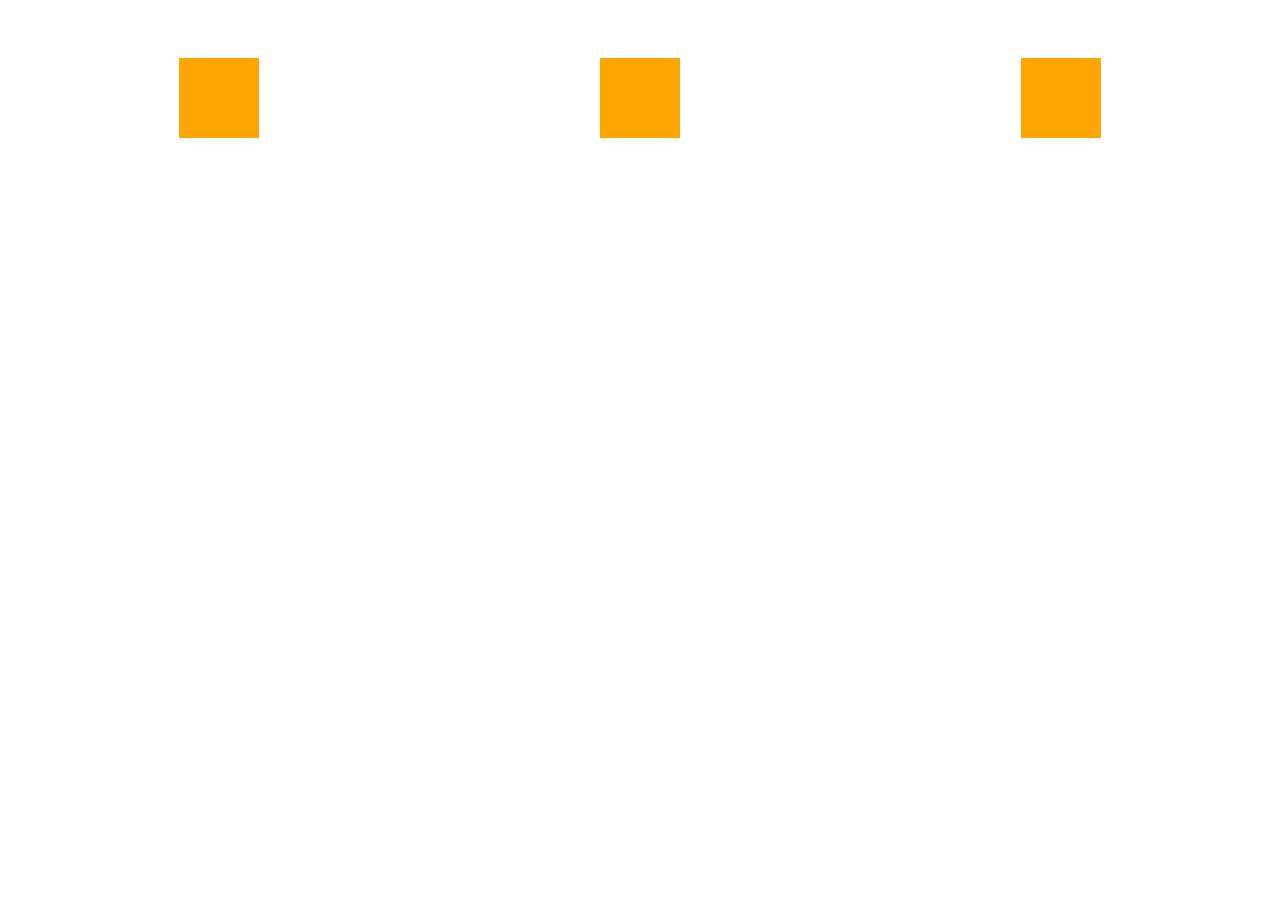
<file: square-animation/square-animation.html>
<!DOCTYPE html>
<html lang="zh-TW">

<head>
    <meta charset="UTF-8">
    <meta name="viewport" content="width=device-width, initial-scale=1.0">
    <title>Document</title>
    <style>
        body {
            display: flex;
            justify-content: space-around;
        }

        .box {
            width: 80px;
            height: 80px;
            background-color: orange;
            margin: 50px;
        }

        .box1 {
            animation: move 1s linear infinite alternate;
        }

        @keyframes move {
            0% {
                transform: translateX(0px);
            }

            100% {
                transform: translateX(100px);
            }
        }

        .box2 {
            animation: hidden 3s linear infinite alternate;
        }

        @keyframes hidden {
            0% {
                opacity: 1;
            }

            100% {
                opacity: 0;
            }
        }

        .box3 {}
    </style>
</head>

<body>
    <div class="box box1"></div>
    <div class="box box2"></div>
    <div class="box box3"></div>
</body>

</html>
</file>
<file: Login/style.css>
*{
    margin: 0;
    padding: 0;
    box-sizing: border-box;
    font-family: "Poppins", sans-serif;
}

body{
    display: flex;
    justify-content: center;
    align-items: center;
    min-height: 100vh;
    background: url("./images/beef2.webp") no-repeat;
    background-size: cover;
    background-position: center;
}
.wrapper{
    width: 420px;
    background-color: transparent;
    color: #fff;
    border-radius: 10px;
    padding: 30px 40px;
    border: 2px solid rgba(255, 255, 255, .2);
    backdrop-filter: blur(10px);
    box-shadow: 0 0 10px rgba(0, 0, 0, .2);
}

.wrapper h1{
    font-size: 36px;
    text-align: center;
    color: navy;
}

.wrapper .input-box{
    position: relative;
    width: 100%;
    height: 50px;
    margin: 30px 0;
}

.input-box input{
    width: 100%;
    height: 100%;
    background-color: transparent;
    border: none;
    outline: none;
    border: 2px solid navy;
    border-radius: 40px ;
    font-size: 16px;
    color: darkslategray;
    padding: 20px 45px 20px 20px;
}

.input-box input::placeholder{
    color: navy;
}

.input-box i{
    position: absolute;
    right: 20px;
    top: 50%;
    transform: translateY(-50%);
    font-size: 20px;
}

.wrapper .remember-forget{
    display: flex;
    justify-content: space-between;
    font-size: 14.5px;
    margin: -15px 0 15px;
}

.remember-forget label input{
    accent-color: #fff;
    margin: 3px;
}

.remember-forget a{
    color: #fff;
    text-decoration: none;
}

.remember-forget a:hover{
    text-decoration: underline;
}

.wrapper .btn{
    width: 100%;
    height: 45px;
    background-color: #fff;
    border: none;
    outline: none;
    border-radius: 40px;
    box-shadow: 0 0 10px rgba(0, 0, 0, 0.1);
    cursor: pointer;
    font-size: 16px;
    font-weight: bolder;
    color: #333;
}

.wrapper .registor-link{
    text-align: center;
    font-size: 14.5px;
    margin: 20px 0 15px;
}

.registor-link p a{
    color: #fff;
    text-decoration: none;
    font-weight: bolder;
}

.registor-link p a:hover{
    text-decoration: underline;
}
</file>
<file: Profile/style.css>
*{
    margin: 0;
    padding: 0;
    box-sizing: border-box;
    font-family: "Poppins", sans-serif;
}

.header{
    position: fixed;
    top: 0;
    left: 0;
    width: 100%;
    padding: 20px 10%;
    background-color: salmon;
    display: flex;
    justify-content: space-between;
    align-items: center;
    z-index: 100;
}

.logo{
    font-size: 25px;
    color: #031540;
    text-decoration: none;
    font-weight: bolder;
}

.navbar a {
    text-decoration: none;
    color: #fff;
    font-weight: bolder;
    font-size: 18px;
    margin-left: 35px;
    transition: all linear 0.2s;
}

.navbar a:hover,.navbar a.active{
    color: #00abf0;
}

.home{
    height: 100vh;
    background: linear-gradient(-90deg,#031540 65%,#fff 35%);
    display: flex;
    justify-content: space-between;
    align-items: center;
    padding: 0 10%;
}

.home-image{
    display: flex;
    justify-content: center;
    align-items: center;
    width: 500px;
    height: 500px;
    background-color: #031540;
    border-radius: 50%;
    border: 25px solid #fff;
    outline: 25px solid #031540;
}

.home-image img{
    position: relative;
    bottom: 100px;
    max-width: 380px;
}

.home-content{
    color: #fff;
    max-width: 600px;
    text-align: right;
}
 
.home-content h1{
    font-size: 55px;
    line-height: 1.2;
}

.home-content h3{
    font-size: 40px;
    color: transparent;
    -webkit-text-stroke: 0.5px #fff;
    background-image: linear-gradient(#00abf0,#00abf0);
    background-repeat: no-repeat;
    background-position: -410px 0;
    background-clip: text;
    animation: animateText 6s linear infinite;
}

@keyframes animateText{
    0%,95%,100%{
        background-position: -410px 0;
    }
    65%,85%{
        background-position: 0 0;
    }
}

.home-content p{
    margin-top: 20px;
    font-size: 16px;
}

.home-sci{
    margin: 25px 0 40px;
}

.home-sci a{
    display: inline-flex;
    justify-content: center;
    align-items: center;
    background: transparent;
    width: 40px;
    height: 40px;
    border: 2px solid #fff;
    border-radius: 50%;
    font-size: 20px;
    text-decoration: none;
    color: #00abf0;
    margin-left: 12px;
    transition: all linear .4s;
}

.home-sci a:hover{
    background: #00abf0;
    color: #fff;
    box-shadow: 0 0 10px #00abf0;
    border-color: #00abf0;
}

.btn{
    display: inline-block;
    padding: 12px 35px;
    background-color: #00abf0;
    border-radius: 40px;
    text-decoration: none;
    font-size: 17px;
    color: #fff;
    font-weight: bolder;
    letter-spacing: 1px;
    transition: all linear .3s;
    
}

.btn:hover{
    box-shadow: 0 0 10px #00abf0;
    transform: scale(1.03);
}
</file>
